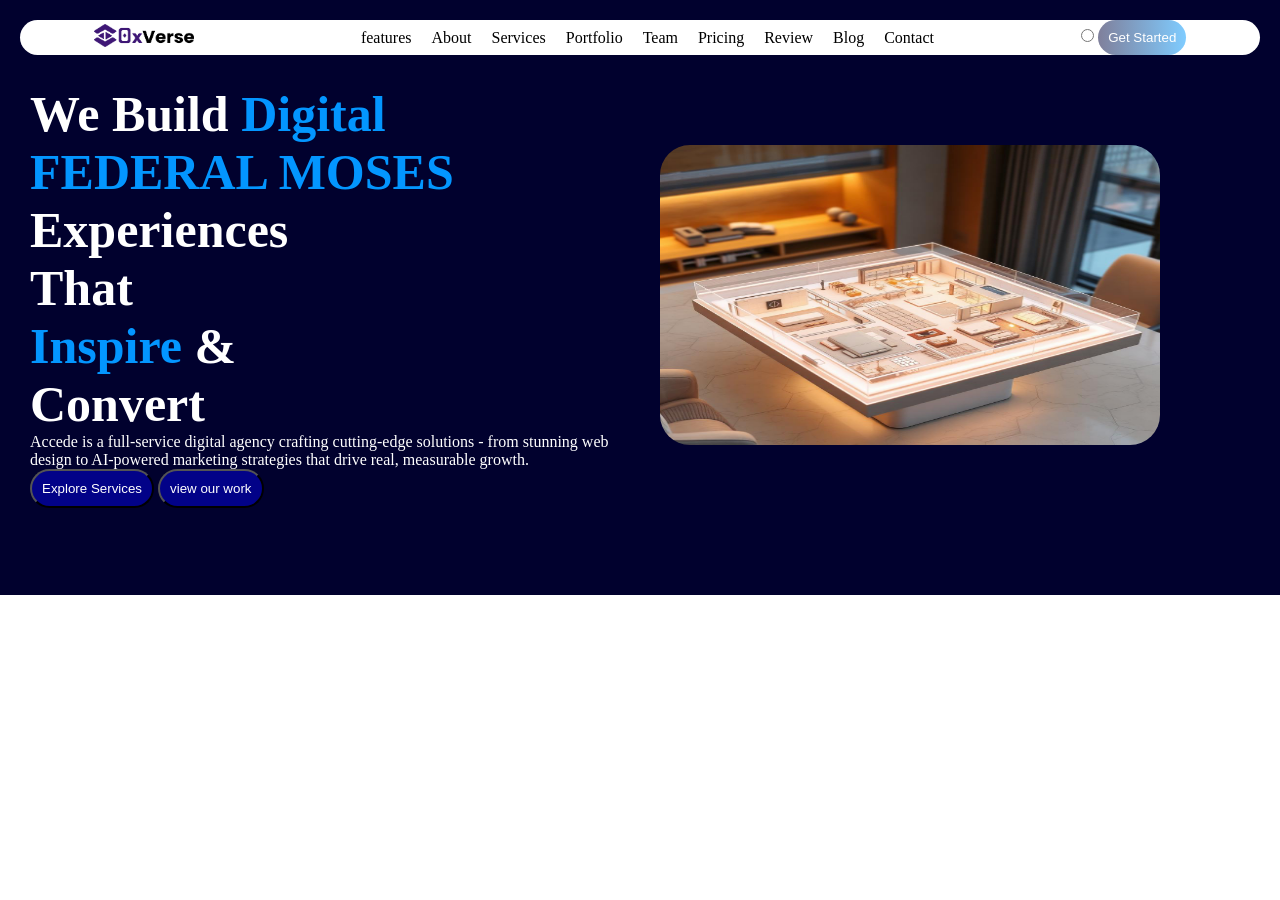
<file: index.html>
<!DOCTYPE html>
<html lang="en">
<head>
    <meta charset="UTF-8">
    <meta name="viewport" content="width=device-width, initial-scale=1.0">
    <title> Federal Business</title>
    <link rel="stylesheet" href="style.css">
    
</head>
<body>
    <header>
        <nav>
            <div class="logo">
                <img src="logo.png">
            </div>

            <div>
               <ul class="list">
                <li><a href="#">features</a></li>
                <li><a href="#">About</a></li>
                <li><a href="#">Services</a></li>
                <li><a href="#">Portfolio</a></li>
                <li><a href="#">Team</a></li>
                <li><a href="#">Pricing</a></li>
                <li><a href="#">Review</a></li>
                <li><a href="#">Blog</a></li>
                <li><a href="#">Contact</a></li>


               </ul>
            </div>


            <div>
                <!-- switch -->
                 <input type="radio" id="switch">
                <button class="btn">Get Started</button>
            </div>
           
        </nav>

        <section class="hero-section">
            <div class="hero-left">
                <h1>We Build <span>Digital FEDERAL MOSES</span> <br> Experiences <br> That <br> <span>Inspire</span> & <br> Convert</h1>
                <p>Accede is a full-service digital agency crafting cutting-edge solutions - from stunning web design to AI-powered marketing strategies that drive real, measurable growth.</p>
                <div class="david">
                    <button>Explore Services</button>
                    <button>view our work</button>
                </div>
            </div>

            <div class="hero-right">
                <img src="ai2.jpeg" width="100%">
            </div>
        </section>
    </header> 





    <section></section> 
    <footer></footer>
</body>
</html>
</file>
<file: style.css>
*{
    margin: 0;
    padding: 0;
}
header{
    background-color: rgb(1, 1, 46);
    padding: 20px;
}

nav{
    background-color: white;
    display: flex;
    align-items: center;
    justify-content: space-around;
    border-radius: 30px;
}

.logo img{
    width: 100px;
} 

.list{
   display: flex;
   list-style: none;
}
 
.list li{
margin-left: 20px;

}

.list li a{
    text-decoration: none;
    color: black;
    font-family: poppins;
    font-weight: 500;
}

.btn{
    color: white;
    border: none;
    padding: 10px;
    border-radius: 50px;
    background: linear-gradient(90deg,rgba(1, 1, 56, 0.5), rgba(0, 153, 255, 0.5));
    

}

.hero-section{
    height: 500px;
    display: flex;
    gap: 20px;
    padding-top: 20px;
}


.hero-left{
    width: 50%;
    padding: 10px;

}

.hero-right{
    width: 50%;
    padding: 10px
}

.hero-left h1{
    color: white;
    font-size: 50px;
}
.hero-left p{
    color: white;
}
.hero-left h1 span{
    color: #0396ff
}

.david button{
 border-radius: 20px;
 padding: 10px;
 background-color: #020288;
 color: white;
 cursor: pointer;
}

.david button:hover{
    background-color: #0303c5;
}

.hero-right img{
   width: 500px;
   height: 300px;
   border-radius: 30px;
   margin-top: 60px;
}
</file>
